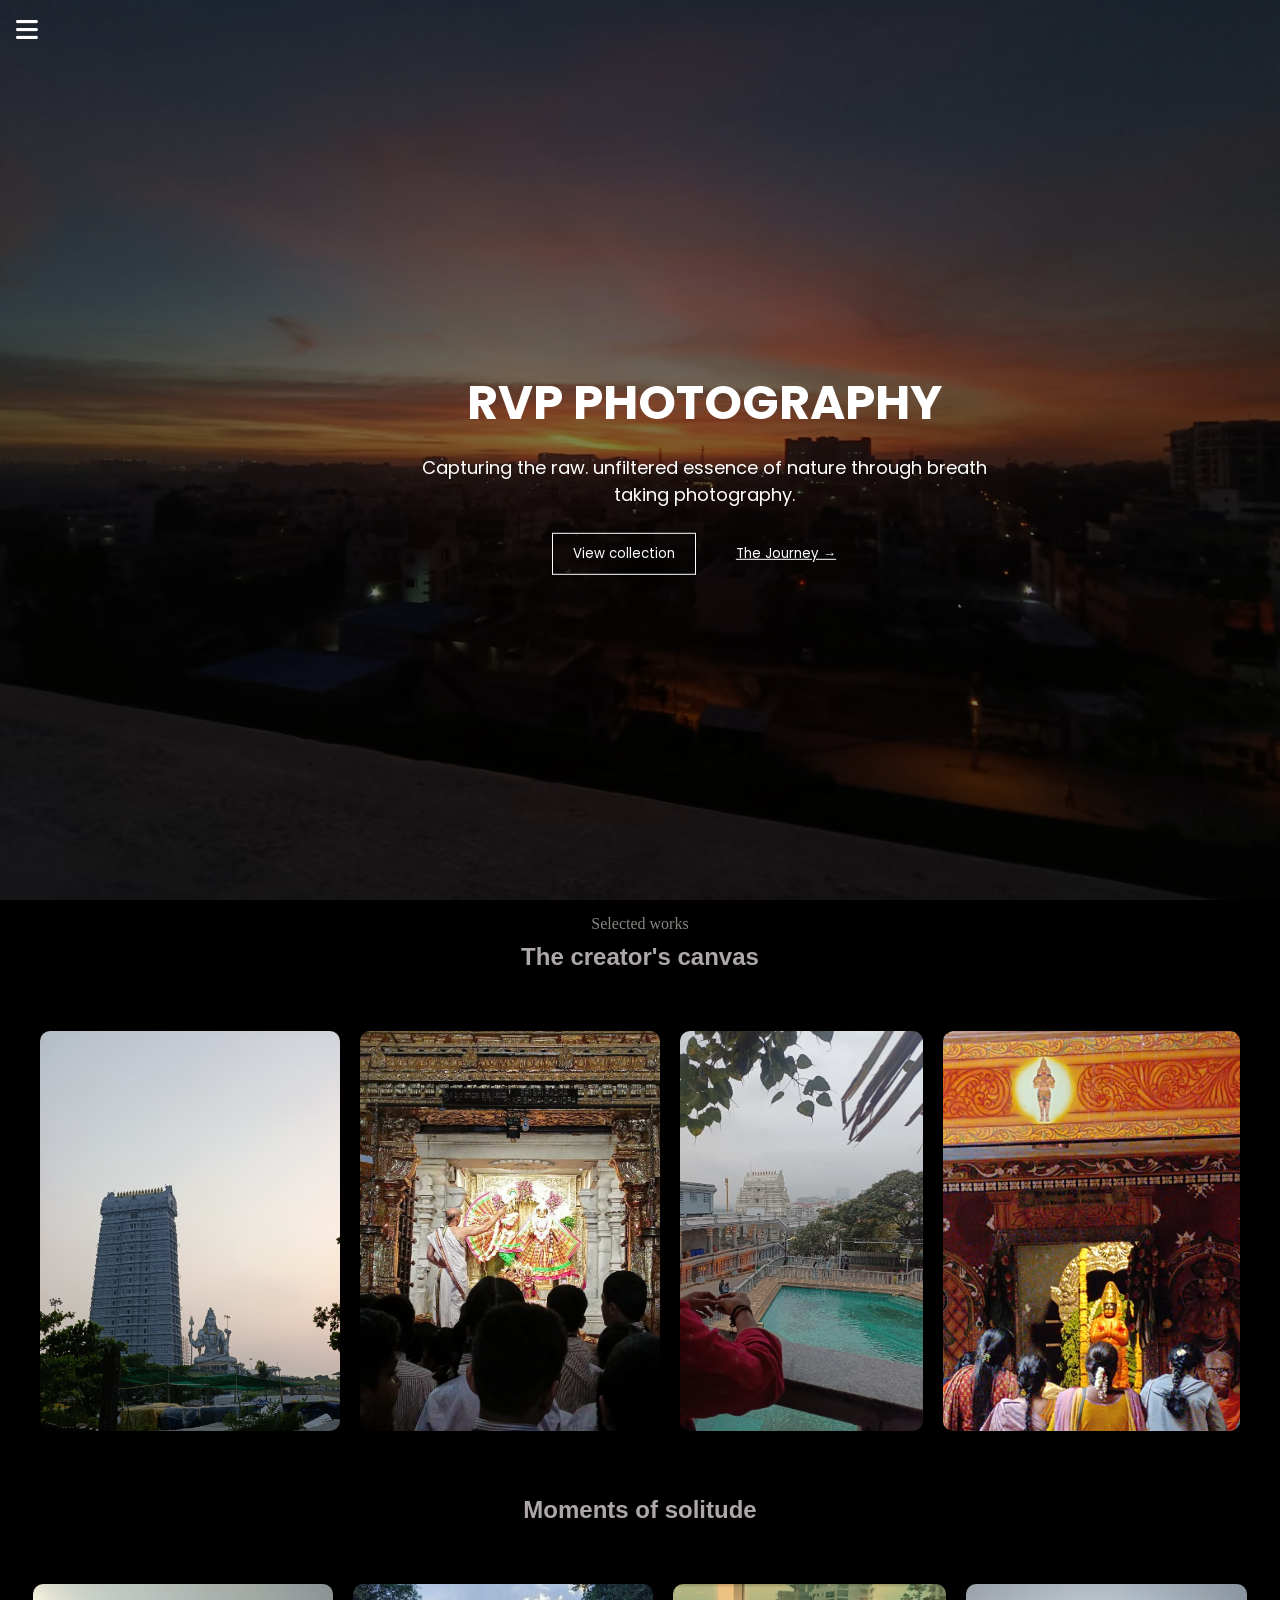
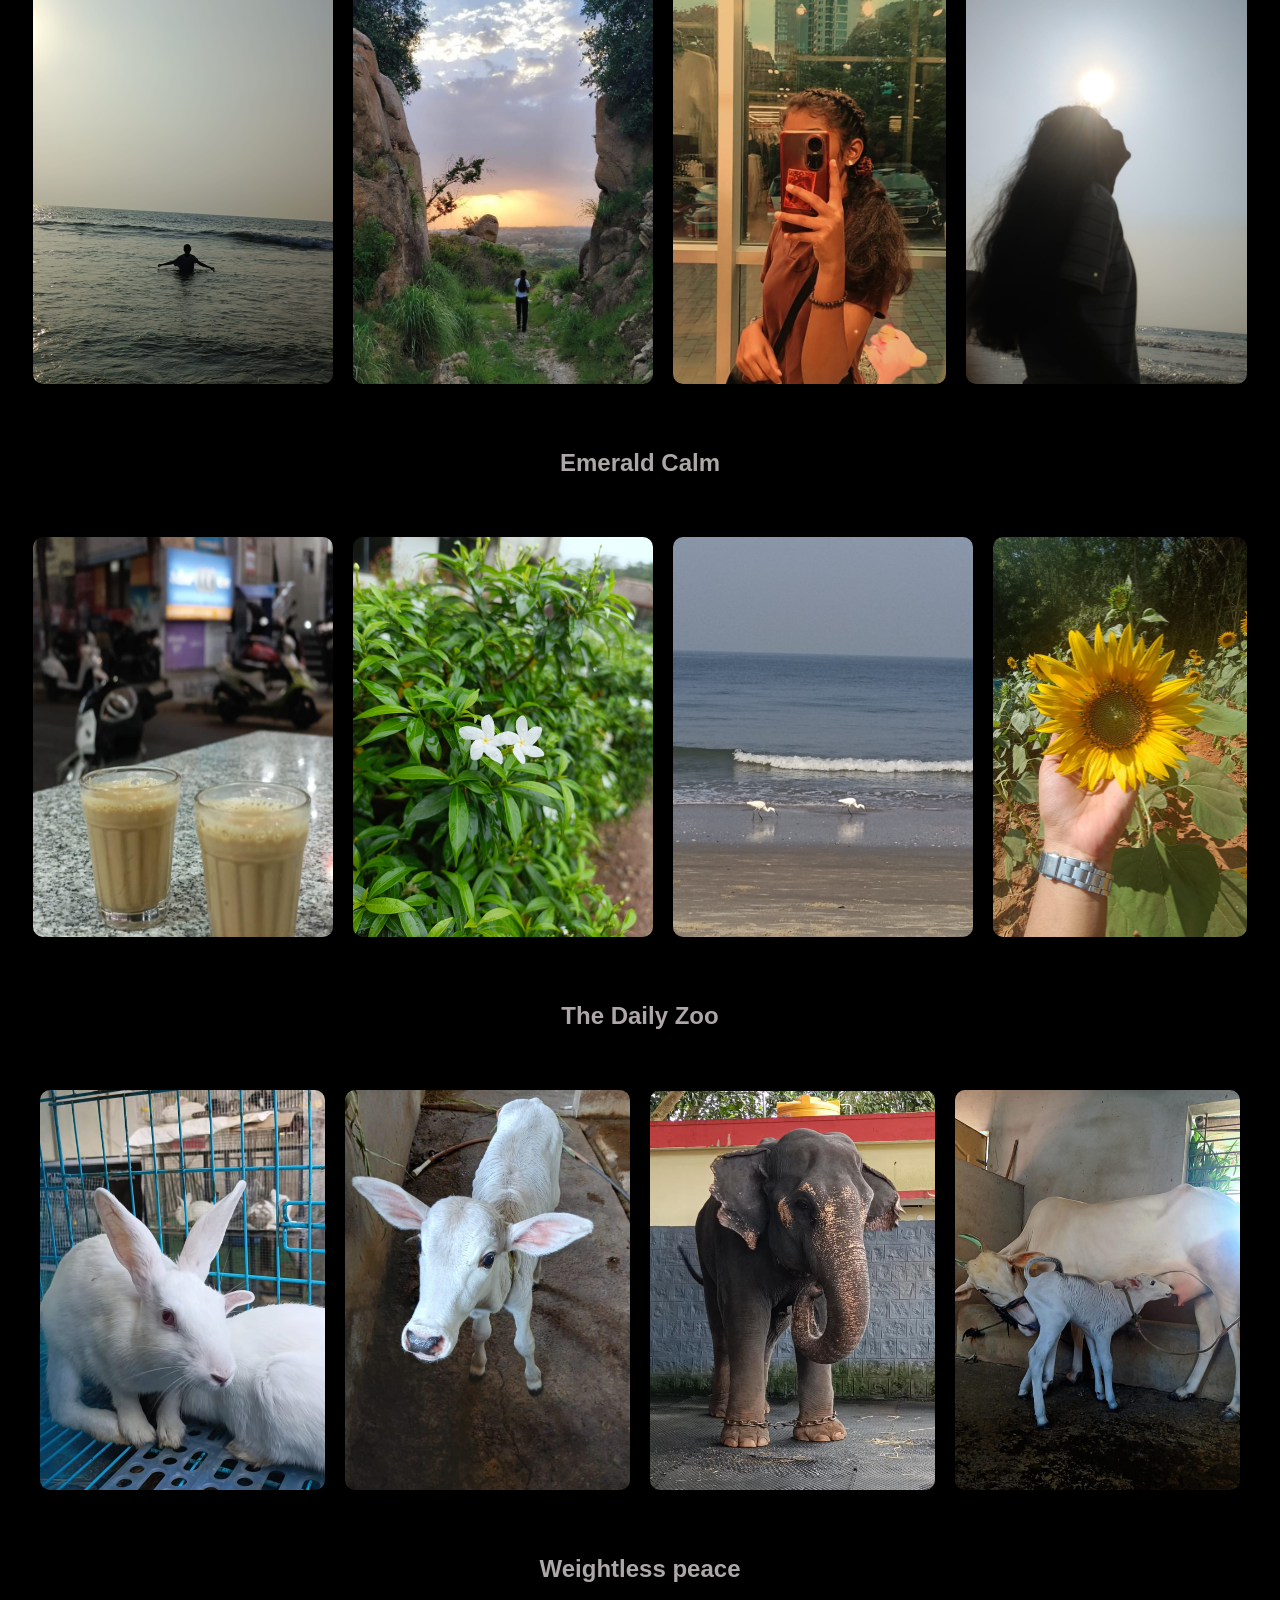
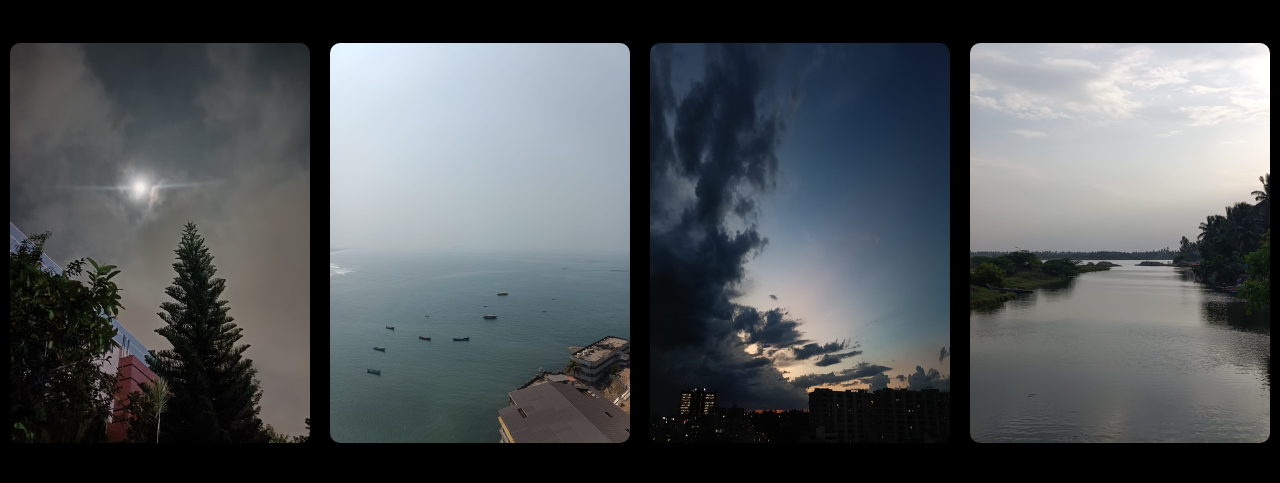
<file: index.html>
<!DOCTYPE html>
<html lang="en">
<head>
    <meta charset="UTF-8">
    <meta name="viewport" content="width=device-width, initial-scale=1.0">
    <title>Photos lab</title>
    <link rel="stylesheet" href="style.css">
    <link rel="preconnect" href="https://fonts.googleapis.com" />
    <link rel="preconnect" href="https://fonts.gstatic.com" crossorigin />
    <link
      href="https://fonts.googleapis.com/css2?family=Poppins&display=swap"
      rel="stylesheet"
    />
    <link
      rel="stylesheet"
      href="https://cdnjs.cloudflare.com/ajax/libs/font-awesome/6.4.0/css/all.min.css"
    />
</head>
<body>
    <div class="home">
        <div class="home-txt">
            <!-- <p class="fav">THE SILENT WILDERNESS</p> -->
            <h1>RVP PHOTOGRAPHY</h1>
            <P>Capturing the raw. unfiltered essence of nature through breath taking photography.</P>
            <div class="home-btns">
                <button class="btn primary">View collection</button>
                <button class="btn secondary">The Journey →</button>
            </div>
        </div>
        <div class="main_box">
            <input type="checkbox" id="check" />
            <div class="btn_one">
                <label for="check" style="color: white">
                    <i class="fa-solid fa-bars"></i>
                </label>
            </div>
            <div class="sidebar_menu">
                <div class="logo">
                    <a href="#">RVP Studio</a>
                </div>

                <div class="btn_two">
                    <label for="check" style="color: grey">
                        <i class="fa-solid fa-xmark"></i>
                    </label>
                </div>

                <div class="menu">
                    <ul>
                        <li>
                            <i class="fa-solid fa-house"></i>
                            <a href="#">Home</a>
                        </li>
                        <li>
                            <i class="fa-solid fa-image"></i>
                            <a href="#">Gallery</a>
                        </li>
                        <li>
                            <i class="fa-solid fa-photo-film"></i>
                            <a href="#">Exhibits</a>
                        </li>
                        <li>
                            <i class="fa-solid fa-phone"></i>
                            <a href="#">Contact</a>
                        </li>
                        <li>
                            <i class="fa-regular fa-comments"></i>
                            <a href="#">Feedback</a>
                        </li>
                    </ul>
                </div>

                <div class="social_media">
                    <ul>
                    <a href="#"><i class="fa-brands fa-facebook"></i></i></a>
                    <a href="#"><i class="fa-brands fa-twitter"></i></a>
                    <a href="#"><i class="fa-brands fa-instagram"></i></i></a>
                    <a href="#"><i class="fa-brands fa-youtube"></i></a>
                    </ul>
                </div>
            </div>
        </div>
    </div>
    <div class="mid-txt">
        <p>Selected works</p>
        <h2>The creator's canvas</h2>
    </div>
    <div class="gallery">
        <img src="./assets/temple3.jpeg" alt="orange-evening-img">
        <img src="./assets/radha1.jpeg" alt="sunset-img">
        <img src="./assets/mee.jpeg" alt="nyt-moon-img">
        <img src="./assets/god2.jpeg" alt="colorfull-evening-img">
    </div>
    <div class="mid-txt">
        <h2>Moments of solitude</h2>
    </div>
    <div class="gallery">
        <img src="./assets/mee8.jpeg" alt="green-img">
        <img src="./assets/mee7.jpeg" alt="cloud-img">
        <img src="./assets/mee3.jpeg" alt="village-green-img">
        <img src="./assets/mee9.jpeg" alt="beach-img">
    </div>
    <div class="mid-txt">
        <h2>Emerald Calm</h2>
    </div>
    <div class="gallery">
        <img src="./assets/tea1.jpeg" alt="cloud-img">
        <img src="./assets/flowers.jpeg" alt="flowers-img">
        <img src="./assets/water 1.jpeg" alt="my-img">
        <img src="./assets/flower2.jpeg" alt="mee2-img">
    </div>
    <div class="mid-txt">
        <h2>The Daily Zoo</h2>
    </div>
    <div class="gallery">
        <img src="./assets/animal1.jpeg" alt="green-img">
        <img src="./assets/animal2.jpeg" alt="cloud-img">
        <img src="./assets/animal5.jpeg" alt="village-green-img">
        <img src="./assets/animal4.jpeg" alt="beach-img">
    </div>
    <div class="mid-txt">
        <h2>Weightless peace</h2>
    </div>
    <div class="gallery">
        <img src="./assets/mee5.jpeg" alt="green-img">
        <img src="./assets/sea1.jpeg" alt="cloud-img">
        <img src="./assets/evenings.jpeg" alt="village-green-img">
        <img src="./assets/water3.jpeg" alt="beach-img">
    </div>
</body>
</html>
</file>
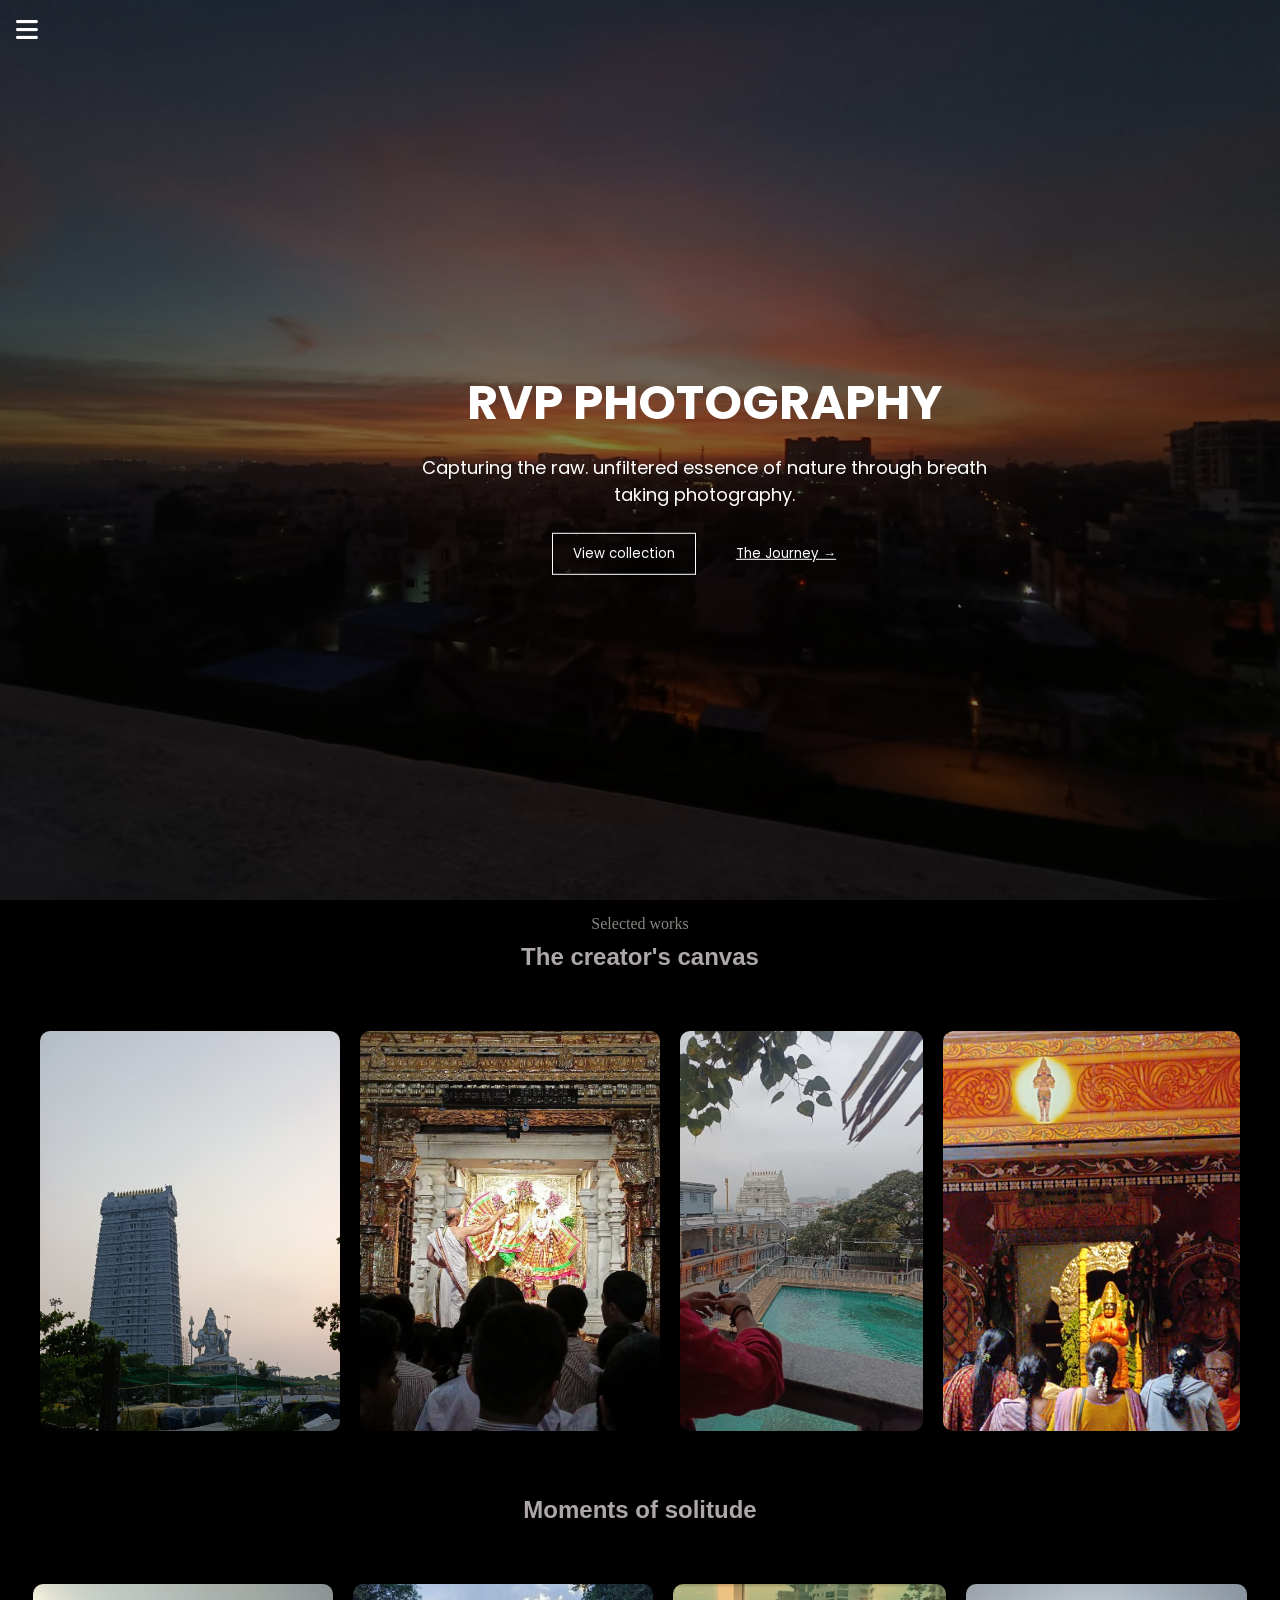
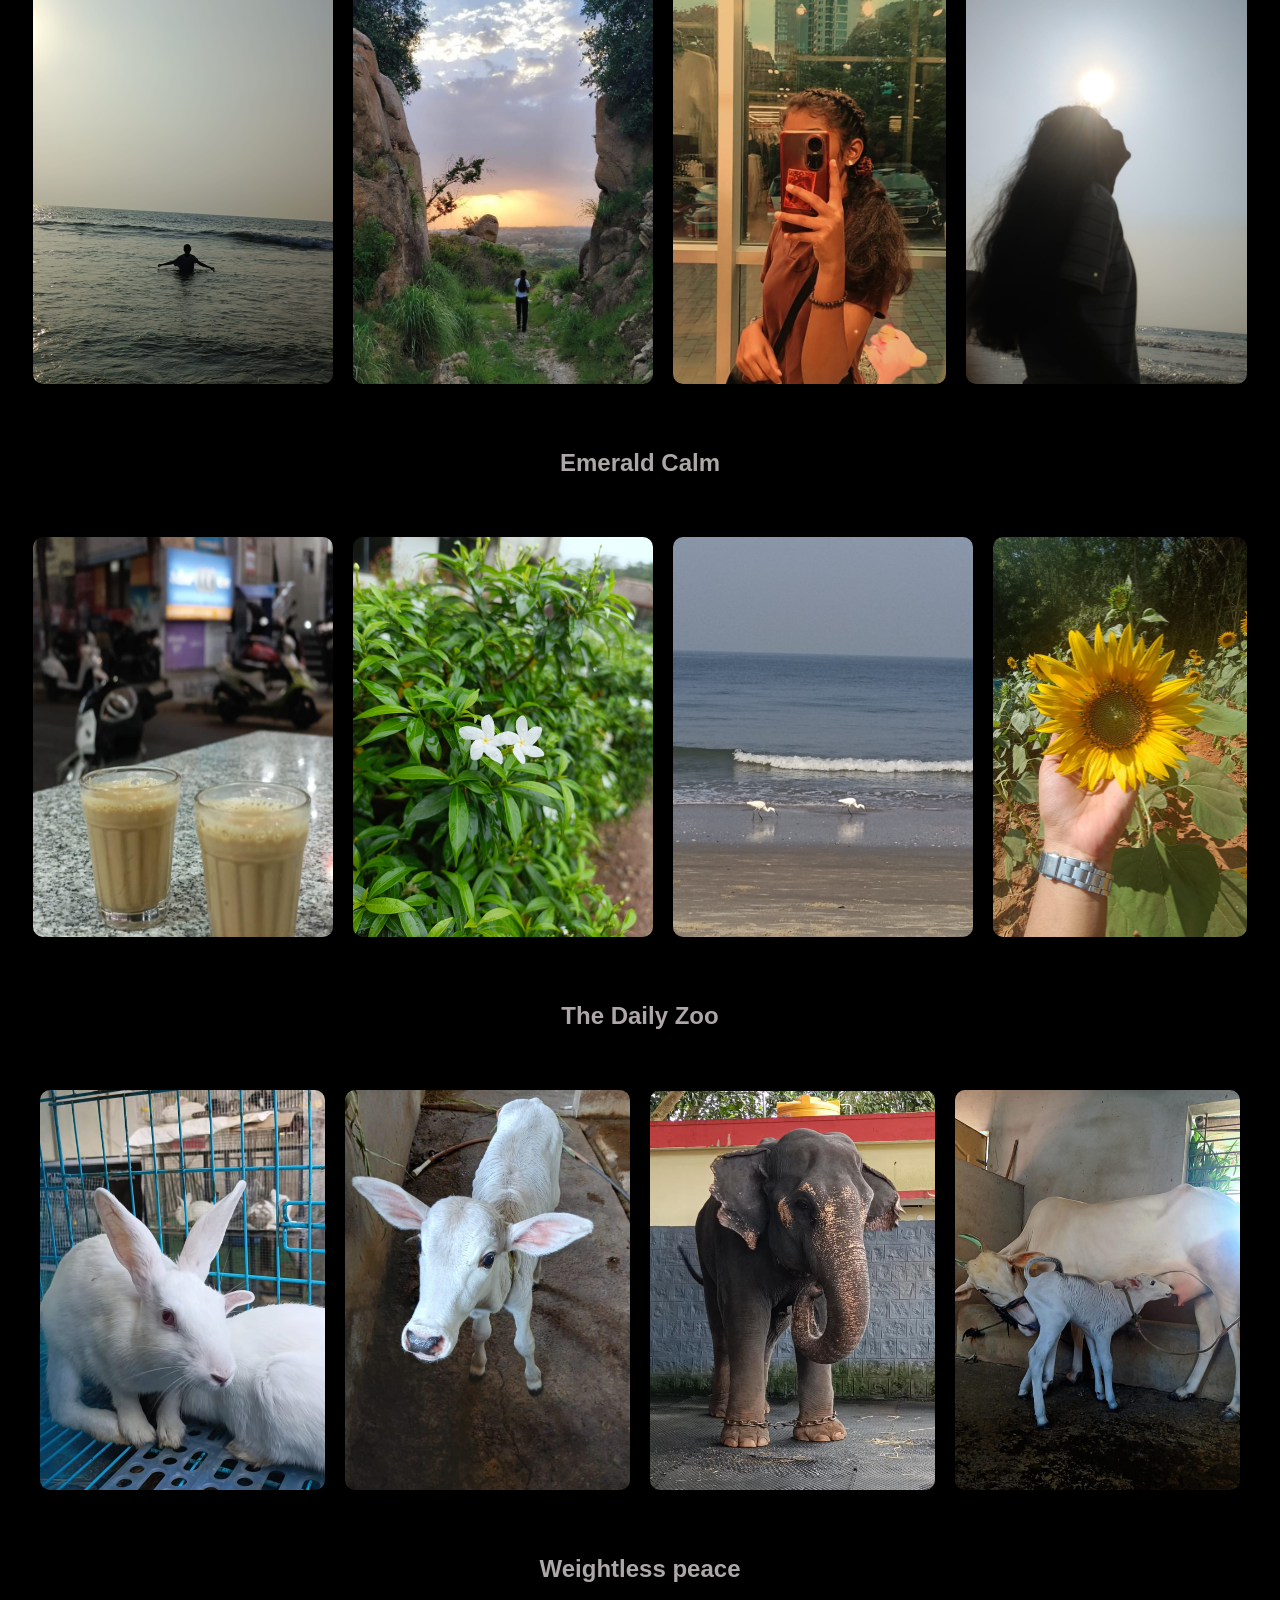
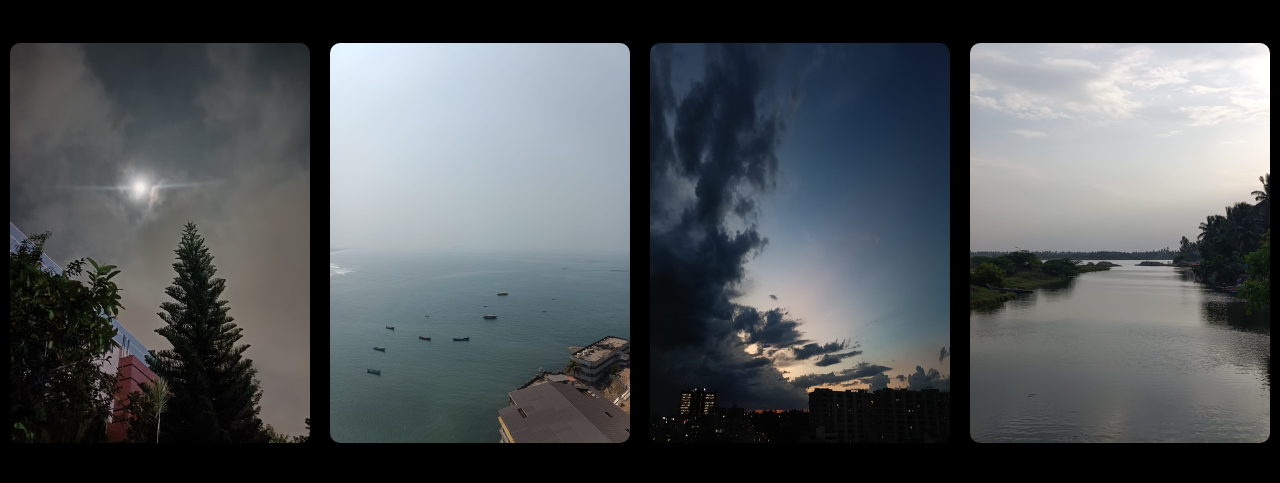
<file: photogrphy.html>
<!DOCTYPE html>
<html lang="en">
<head>
    <meta charset="UTF-8">
    <meta name="viewport" content="width=device-width, initial-scale=1.0">
    <title>Photos lab</title>
    <link rel="stylesheet" href="photography.css">
    <link rel="preconnect" href="https://fonts.googleapis.com" />
    <link rel="preconnect" href="https://fonts.gstatic.com" crossorigin />
    <link
      href="https://fonts.googleapis.com/css2?family=Poppins&display=swap"
      rel="stylesheet"
    />
    <link
      rel="stylesheet"
      href="https://cdnjs.cloudflare.com/ajax/libs/font-awesome/6.4.0/css/all.min.css"
    />
</head>
<body>
    <div class="home">
        <div class="home-txt">
            <!-- <p class="fav">THE SILENT WILDERNESS</p> -->
            <h1>RVP PHOTOGRAPHY</h1>
            <P>Capturing the raw. unfiltered essence of nature through breath taking photography.</P>
            <div class="home-btns">
                <button class="btn primary">View collection</button>
                <button class="btn secondary">The Journey →</button>
            </div>
        </div>
        <div class="main_box">
            <input type="checkbox" id="check" />
            <div class="btn_one">
                <label for="check" style="color: white">
                    <i class="fa-solid fa-bars"></i>
                </label>
            </div>
            <div class="sidebar_menu">
                <div class="logo">
                    <a href="#">RVP Studio</a>
                </div>

                <div class="btn_two">
                    <label for="check" style="color: grey">
                        <i class="fa-solid fa-xmark"></i>
                    </label>
                </div>

                <div class="menu">
                    <ul>
                        <li>
                            <i class="fa-solid fa-house"></i>
                            <a href="#">Home</a>
                        </li>
                        <li>
                            <i class="fa-solid fa-image"></i>
                            <a href="#">Gallery</a>
                        </li>
                        <li>
                            <i class="fa-solid fa-photo-film"></i>
                            <a href="#">Exhibits</a>
                        </li>
                        <li>
                            <i class="fa-solid fa-phone"></i>
                            <a href="#">Contact</a>
                        </li>
                        <li>
                            <i class="fa-regular fa-comments"></i>
                            <a href="#">Feedback</a>
                        </li>
                    </ul>
                </div>

                <div class="social_media">
                    <ul>
                    <a href="#"><i class="fa-brands fa-facebook"></i></i></a>
                    <a href="#"><i class="fa-brands fa-twitter"></i></a>
                    <a href="#"><i class="fa-brands fa-instagram"></i></i></a>
                    <a href="#"><i class="fa-brands fa-youtube"></i></a>
                    </ul>
                </div>
            </div>
        </div>
    </div>
    <div class="mid-txt">
        <p>Selected works</p>
        <h2>The creator's canvas</h2>
    </div>
    <div class="gallery">
        <img src="./assets/temple3.jpeg" alt="orange-evening-img">
        <img src="./assets/radha1.jpeg" alt="sunset-img">
        <img src="./assets/mee.jpeg" alt="nyt-moon-img">
        <img src="./assets/god2.jpeg" alt="colorfull-evening-img">
    </div>
    <div class="mid-txt">
        <h2>Moments of solitude</h2>
    </div>
    <div class="gallery">
        <img src="./assets/mee8.jpeg" alt="green-img">
        <img src="./assets/mee7.jpeg" alt="cloud-img">
        <img src="./assets/mee3.jpeg" alt="village-green-img">
        <img src="./assets/mee9.jpeg" alt="beach-img">
    </div>
    <div class="mid-txt">
        <h2>Emerald Calm</h2>
    </div>
    <div class="gallery">
        <img src="./assets/tea1.jpeg" alt="cloud-img">
        <img src="./assets/flowers.jpeg" alt="flowers-img">
        <img src="./assets/water 1.jpeg" alt="my-img">
        <img src="./assets/flower2.jpeg" alt="mee2-img">
    </div>
    <div class="mid-txt">
        <h2>The Daily Zoo</h2>
    </div>
    <div class="gallery">
        <img src="./assets/animal1.jpeg" alt="green-img">
        <img src="./assets/animal2.jpeg" alt="cloud-img">
        <img src="./assets/animal5.jpeg" alt="village-green-img">
        <img src="./assets/animal4.jpeg" alt="beach-img">
    </div>
    <div class="mid-txt">
        <h2>Weightless peace</h2>
    </div>
    <div class="gallery">
        <img src="./assets/mee5.jpeg" alt="green-img">
        <img src="./assets/sea1.jpeg" alt="cloud-img">
        <img src="./assets/evenings.jpeg" alt="village-green-img">
        <img src="./assets/water3.jpeg" alt="beach-img">
    </div>
</body>
</html>
</file>
<file: style.css>
* {
    margin: 0;
    padding: 0;
    font-family: 'Poppins', sans-serif;
}
.main_box {
    background-color: #0f1e24;
    /* height: 100vh; */
    /* background-size: center/cover; */
}
.btn_one i {
    color: white;
    font-size: 25px;
    font-weight: 700;
    position: absolute;
    left: 16px;
    line-height: 60px;
    cursor: pointer;
}
.sidebar_menu {
    position: fixed;
    left: -300px;
    height: 100vh;
    width: 250px;
    background-color: rgb(255, 255, 255, 0.1);
    box-shadow: 0 0 6px rgb(255, 255, 255, 0.5);
    transition: linear 0.3s;
}
.sidebar_menu .logo {
    position: absolute;
    width: 100%;
    height: 60px;
    line-height: 60px;
    box-shadow: 0 0 4px rgb(255, 255, 255, 0.5);
}
.sidebar_menu .logo a {
    position: absolute;
    left: 50px;
    color: white;
    text-decoration: none;
    font-size: 20px;
    font-weight: 500;
}
.sidebar_menu .btn_two i {
    color: gray;
    font-size: 20px;
    line-height: 40px;
    position: absolute;
    left: 220px;
    cursor: pointer;
    /* opacity: 0; */
}
.sidebar_menu .menu {
    position: absolute;
    width: 100%;
    top: 80px;
}
.sidebar_menu .menu li {
    margin-top: 6px;
    padding: 10px 20px;
}
.sidebar_menu .menu a, i {
    color: white;
    text-decoration: none;
    font-size: 20px;
}
.sidebar_menu .menu i {
    padding-right: 8px;
}
.sidebar_menu .social_media {
    color: white;
    opacity: 0.5;
    position: absolute;
    left: 25%;
    bottom: 20px;
}
.sidebar_menu .social_media i {
    color: white;
    opacity: 0.8;
    padding: 0 5px;
}

#check {
    display: none;
}
.sidebar_menu .menu li:hover {
    /* font-size: 30px; */
    box-shadow: 0 2px 4px rgb(255, 255, 255, 0.5);
    /* transition: cubic-bezier( 0.1, 0.1, 0.1, 1) 0.3s; */
    transition: ease-in 0.3s;
}
.btn_one i:hover {
    font-size: 30px;
    transition: ease-in 0.3s;
}
.btn_two i:hover {
    font-size: 27px;
    transition: ease-in 0.3s;
}
.sidebar_menu .social_media i:hover {
    opacity: 1;
    transform: scale(1.2);
    color: rgb(232, 230, 230);
}
#check:checked ~ .sidebar_menu {
    left: 0;
}
#check:checked ~ .sidebar_menu .btn_two i {
    opacity: 1;
}
#check:checked ~ .btn_one i {
    opacity: 0;
}
.home {
    height: 100vh;
    background: url(./assets/sunset2.jpeg) center/cover no-repeat;
    position: relative;
}
.home::before {
    content: "";
    position: absolute;
    inset: 0;
    background: rgba(0, 0, 0, 0.5);
}

/* CENTER CONTENT */
.home-txt {
    position: absolute;
    top: 50%;
    left: 55%; /* shifted because sidebar exists */
    transform: translate(-50%, -40%);
    text-align: center;
    color: white;
    max-width: 600px;
}

/* TEXT */
.home-txt h1 {
    font-size: 48px;
    margin-bottom: 15px;
}

.home-txt p {
    font-size: 18px;
    margin-bottom: 25px;
}

/* BUTTONS */
.home-btns {
    display: flex;
    gap: 20px;
    justify-content: center;
}

.btn {
    padding: 10px 20px;
    border: 1px solid white;
    background: transparent;
    color: white;
    cursor: pointer;
    transition: 0.3s;
}

.btn:hover {
    background: white;
    color: black;
}

.primary {
    border: 1px solid white;
}

.secondary {
    border: none;
    text-decoration: underline;
}

/* ===== GALLERY ===== */
.gallery {
    display: flex;
    gap: 20px;
    padding: 40px;
    background: black;
    justify-content: center;
    margin-bottom: 0;
    color: white;
}

.gallery img {
    margin-top: 10px;
    width: 300px;
    height: 400px;
    border-radius: 10px;
    transition: 0.3s;
}

.gallery img:hover {
    transition-duration: 700ms;
    transform: scale(1.05);
    transition-property: transform;
    transition-timing-function: cubic-bezier(0.4, 0, 0.2, 1);
}
.mid-txt {
    text-align: center;
    padding-top: 15px;
    color: rgb(173, 167, 167);
    background-color: black;
    font-family: 'Courier New', Courier, monospace;
}
.mid-txt p {
    color: rgb(136, 133, 128);
    font-family: Cambria, Cochin, Georgia, Times, 'Times New Roman', serif;
}
.mid-txt h2 {
    padding: 10px;
    font-family: 'Segoe UI', Tahoma, Geneva, Verdana, sans-serif;
}
</file>
<file: photography.css>
* {
    margin: 0;
    padding: 0;
    font-family: 'Poppins', sans-serif;
}
.main_box {
    background-color: #0f1e24;
    /* height: 100vh; */
    /* background-size: center/cover; */
}
.btn_one i {
    color: white;
    font-size: 25px;
    font-weight: 700;
    position: absolute;
    left: 16px;
    line-height: 60px;
    cursor: pointer;
}
.sidebar_menu {
    position: fixed;
    left: -300px;
    height: 100vh;
    width: 250px;
    background-color: rgb(255, 255, 255, 0.1);
    box-shadow: 0 0 6px rgb(255, 255, 255, 0.5);
    transition: linear 0.3s;
}
.sidebar_menu .logo {
    position: absolute;
    width: 100%;
    height: 60px;
    line-height: 60px;
    box-shadow: 0 0 4px rgb(255, 255, 255, 0.5);
}
.sidebar_menu .logo a {
    position: absolute;
    left: 50px;
    color: white;
    text-decoration: none;
    font-size: 20px;
    font-weight: 500;
}
.sidebar_menu .btn_two i {
    color: gray;
    font-size: 20px;
    line-height: 40px;
    position: absolute;
    left: 220px;
    cursor: pointer;
    /* opacity: 0; */
}
.sidebar_menu .menu {
    position: absolute;
    width: 100%;
    top: 80px;
}
.sidebar_menu .menu li {
    margin-top: 6px;
    padding: 10px 20px;
}
.sidebar_menu .menu a, i {
    color: white;
    text-decoration: none;
    font-size: 20px;
}
.sidebar_menu .menu i {
    padding-right: 8px;
}
.sidebar_menu .social_media {
    color: white;
    opacity: 0.5;
    position: absolute;
    left: 25%;
    bottom: 20px;
}
.sidebar_menu .social_media i {
    color: white;
    opacity: 0.8;
    padding: 0 5px;
}

#check {
    display: none;
}
.sidebar_menu .menu li:hover {
    /* font-size: 30px; */
    box-shadow: 0 2px 4px rgb(255, 255, 255, 0.5);
    /* transition: cubic-bezier( 0.1, 0.1, 0.1, 1) 0.3s; */
    transition: ease-in 0.3s;
}
.btn_one i:hover {
    font-size: 30px;
    transition: ease-in 0.3s;
}
.btn_two i:hover {
    font-size: 27px;
    transition: ease-in 0.3s;
}
.sidebar_menu .social_media i:hover {
    opacity: 1;
    transform: scale(1.2);
    color: rgb(232, 230, 230);
}
#check:checked ~ .sidebar_menu {
    left: 0;
}
#check:checked ~ .sidebar_menu .btn_two i {
    opacity: 1;
}
#check:checked ~ .btn_one i {
    opacity: 0;
}
.home {
    height: 100vh;
    background: url(./assets/sunset2.jpeg) center/cover no-repeat;
    position: relative;
}
.home::before {
    content: "";
    position: absolute;
    inset: 0;
    background: rgba(0, 0, 0, 0.5);
}

/* CENTER CONTENT */
.home-txt {
    position: absolute;
    top: 50%;
    left: 55%; /* shifted because sidebar exists */
    transform: translate(-50%, -40%);
    text-align: center;
    color: white;
    max-width: 600px;
}

/* TEXT */
.home-txt h1 {
    font-size: 48px;
    margin-bottom: 15px;
}

.home-txt p {
    font-size: 18px;
    margin-bottom: 25px;
}

/* BUTTONS */
.home-btns {
    display: flex;
    gap: 20px;
    justify-content: center;
}

.btn {
    padding: 10px 20px;
    border: 1px solid white;
    background: transparent;
    color: white;
    cursor: pointer;
    transition: 0.3s;
}

.btn:hover {
    background: white;
    color: black;
}

.primary {
    border: 1px solid white;
}

.secondary {
    border: none;
    text-decoration: underline;
}

/* ===== GALLERY ===== */
.gallery {
    display: flex;
    gap: 20px;
    padding: 40px;
    background: black;
    justify-content: center;
    margin-bottom: 0;
    color: white;
}

.gallery img {
    margin-top: 10px;
    width: 300px;
    height: 400px;
    border-radius: 10px;
    transition: 0.3s;
}

.gallery img:hover {
    transition-duration: 700ms;
    transform: scale(1.05);
    transition-property: transform;
    transition-timing-function: cubic-bezier(0.4, 0, 0.2, 1);
}
.mid-txt {
    text-align: center;
    padding-top: 15px;
    color: rgb(173, 167, 167);
    background-color: black;
    font-family: 'Courier New', Courier, monospace;
}
.mid-txt p {
    color: rgb(136, 133, 128);
    font-family: Cambria, Cochin, Georgia, Times, 'Times New Roman', serif;
}
.mid-txt h2 {
    padding: 10px;
    font-family: 'Segoe UI', Tahoma, Geneva, Verdana, sans-serif;
}
</file>
